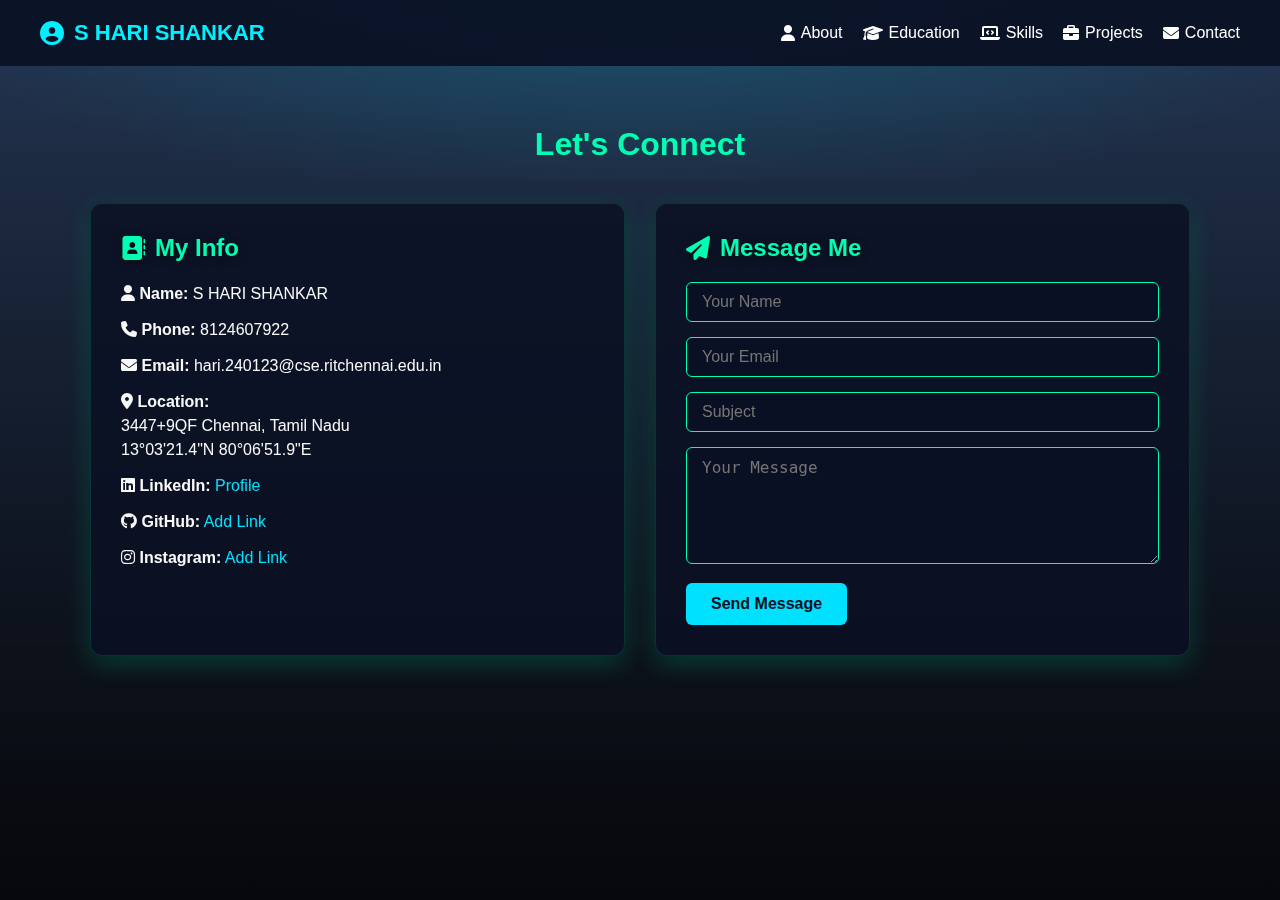
<file: contact.html>
<!DOCTYPE html>
<html lang="en">
<head>
  <meta charset="UTF-8" />
  <meta name="viewport" content="width=device-width, initial-scale=1.0"/>
  <title>Contact – S HARI SHANKAR</title>
  <link rel="stylesheet" href="style.css" />
  <link rel="stylesheet" href="https://cdnjs.cloudflare.com/ajax/libs/font-awesome/6.5.0/css/all.min.css" />
</head>
<body>

  <!-- Navigation Bar -->
  <header>
    <nav class="navbar">
      <div class="logo"><i class="fas fa-user-circle"></i> S HARI SHANKAR</div>
      <ul class="nav-links">
        <li><a href="#about"><i class="fas fa-user"></i> About</a></li>
        <li><a href="education.html"><i class="fas fa-graduation-cap"></i> Education</a></li>
        <li><a href="skills.html"><i class="fas fa-laptop-code"></i> Skills</a></li>
        <li><a href="project.html"><i class="fas fa-briefcase"></i> Projects</a></li>
        <li><a href="contact.html"><i class="fas fa-envelope"></i> Contact</a></li>
      </ul>
    </nav>
  </header>

  <!-- Contact Section -->
  <section class="contact-section">
    <h1 style="text-align:center; color:#00ffb2; margin-bottom: 40px;">Let's Connect</h1>
    <div class="contact-grid">

      <!-- Profile Info -->
      <div class="contact-box profile-box">
        <h2><i class="fas fa-address-book"></i> My Info</h2>
        <p><i class="fas fa-user"></i> <strong>Name:</strong> S HARI SHANKAR</p>
        <p><i class="fas fa-phone"></i> <strong>Phone:</strong> 8124607922</p>
        <p><i class="fas fa-envelope"></i> <strong>Email:</strong> hari.240123@cse.ritchennai.edu.in</p>
        <p><i class="fas fa-map-marker-alt"></i> <strong>Location:</strong><br>3447+9QF Chennai, Tamil Nadu<br>13°03'21.4"N 80°06'51.9"E</p>
        <p><i class="fab fa-linkedin"></i> <strong>LinkedIn:</strong> <a href="https://www.linkedin.com/in/s-hari-shankar-27279732b" target="_blank">Profile</a></p>
        <p><i class="fab fa-github"></i> <strong>GitHub:</strong> <a href="#">Add Link</a></p>
        <p><i class="fab fa-instagram"></i> <strong>Instagram:</strong> <a href="#">Add Link</a></p>
      </div>

      <!-- Contact Form -->
      <div class="contact-box form-box">
        <h2><i class="fas fa-paper-plane"></i> Message Me</h2>
        <form action="#" method="post">
          <input type="text" placeholder="Your Name" required />
          <input type="email" placeholder="Your Email" required />
          <input type="text" placeholder="Subject" required />
          <textarea rows="5" placeholder="Your Message" required></textarea>
          <button type="submit" class="submit-btn">Send Message</button>
        </form>
      </div>

    </div>
  </section>

</body>
</html>
</file>
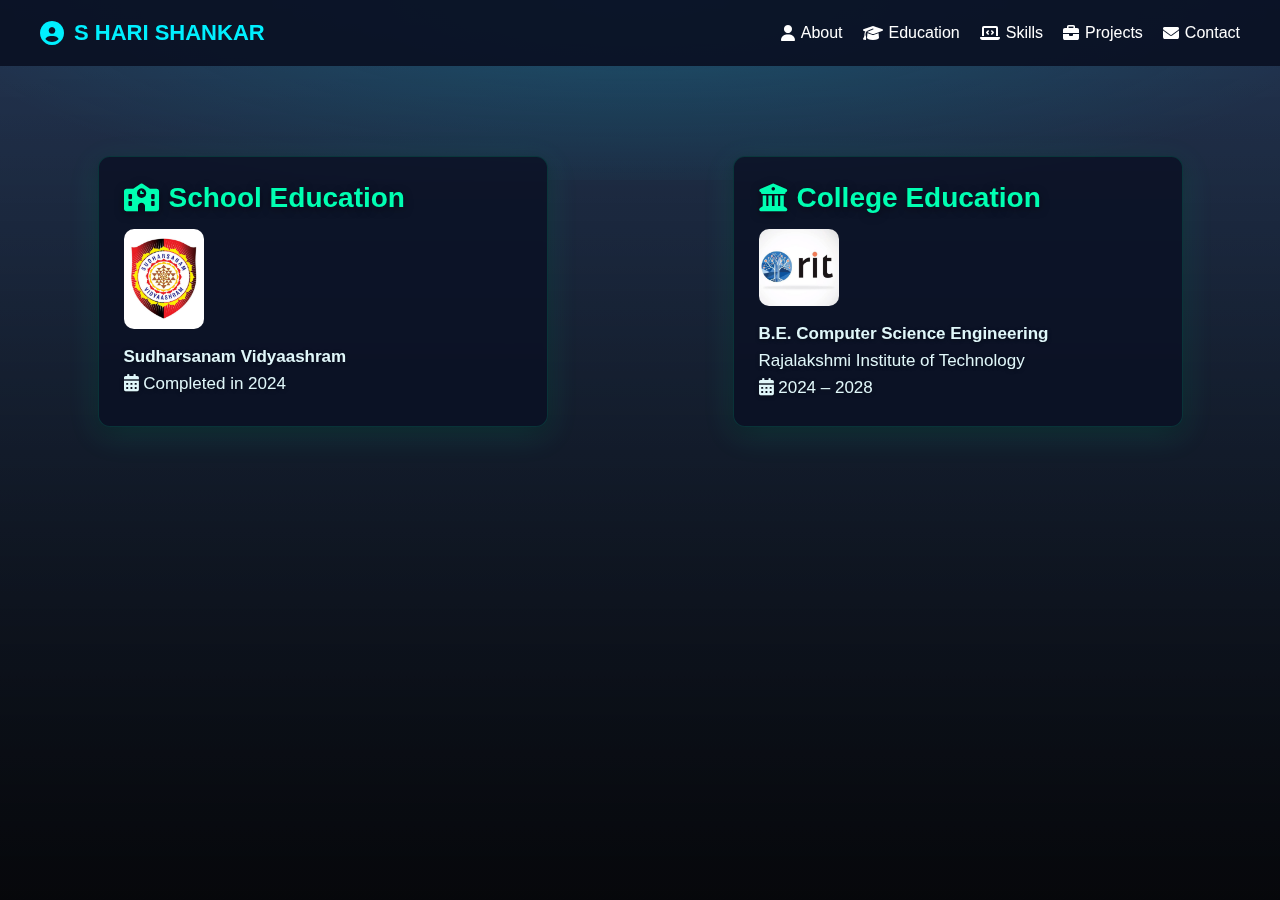
<file: education.html>
<!DOCTYPE html><html lang="en">
<head>
  <meta charset="UTF-8">
  <meta name="viewport" content="width=device-width, initial-scale=1.0">
  <title>Education – S HARI SHANKAR</title>
  <link rel="stylesheet" href="style.css">
  <link rel="stylesheet" href="https://cdnjs.cloudflare.com/ajax/libs/font-awesome/6.5.0/css/all.min.css">
</head>
<body>  <header>
    <nav class="navbar">
      <div class="logo"><i class="fas fa-user-circle"></i> S HARI SHANKAR</div>
      <ul class="nav-links">
        <li><a href="#about"><i class="fas fa-user"></i> About</a></li>
        <li><a href="education.html"><i class="fas fa-graduation-cap"></i> Education</a></li>
        <li><a href="skills.html"><i class="fas fa-laptop-code"></i> Skills</a></li>
        <li><a href="project.html"><i class="fas fa-briefcase"></i> Projects</a></li>
        <li><a href="contact.html"><i class="fas fa-envelope"></i> Contact</a></li>
      </ul>
    </nav>
  </header>  <section class="about-interest" style="margin-top: 40px;">
    <div class="about">
      <h2><i class="fas fa-school"></i> School Education</h2>
      <img src="sudharsanam_logo.jpg" alt="Sudharsanam Logo" style="width:80px; height:auto; border-radius: 10px; margin-bottom: 10px;">
      <p><strong>Sudharsanam Vidyaashram</strong></p>
      <p><i class="fas fa-calendar-alt"></i> Completed in 2024</p>
    </div><div class="interest">
  <h2><i class="fas fa-university"></i> College Education</h2>
  <img src="rit_logo.jpg" alt="RIT Logo" style="width:80px; height:auto; border-radius: 10px; margin-bottom: 10px;">
  <p><strong>B.E. Computer Science Engineering</strong></p>
  <p>Rajalakshmi Institute of Technology</p>
  <p><i class="fas fa-calendar-alt"></i> 2024 – 2028</p>
</div>

  </section></body>
</html>
</file>
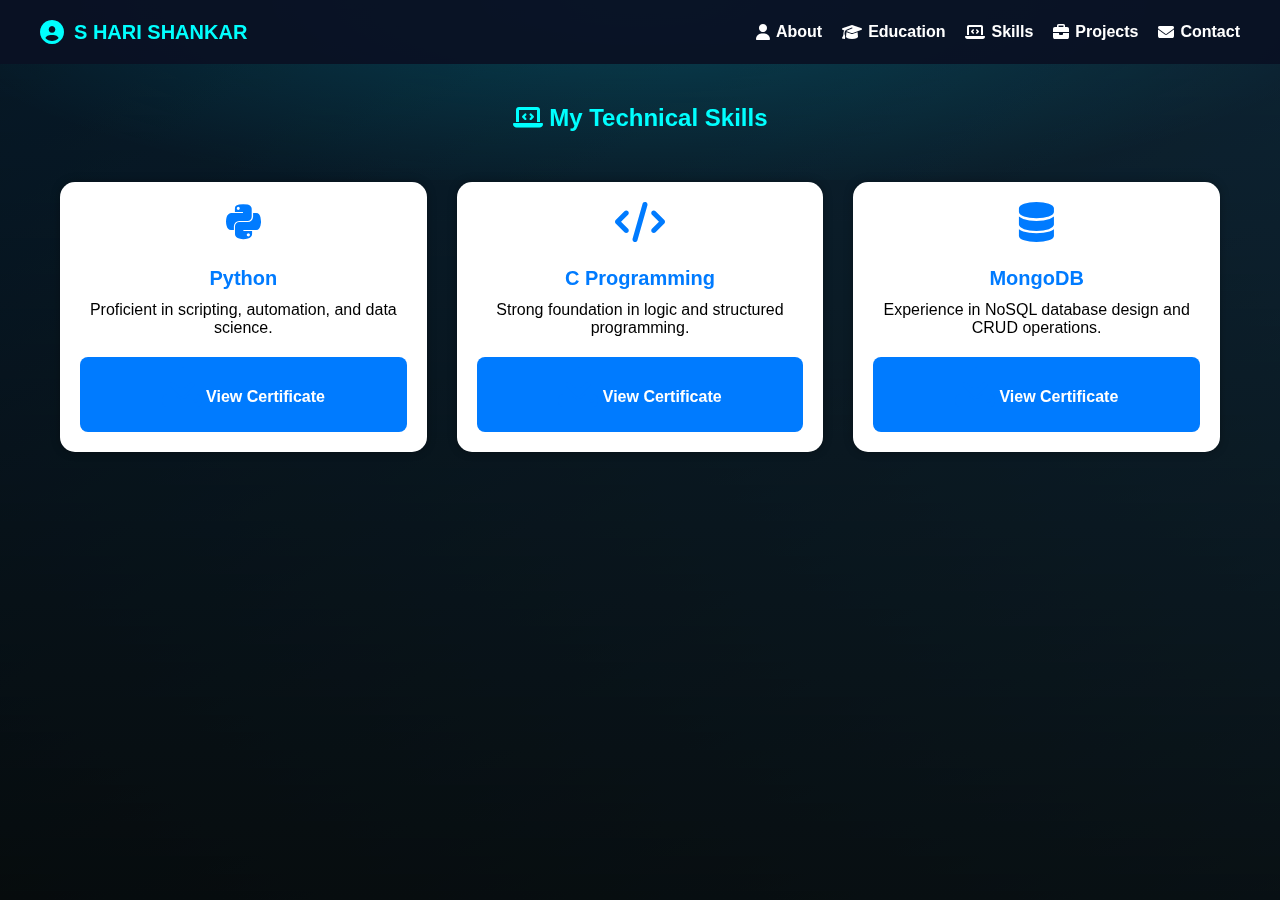
<file: skills.html>
<!DOCTYPE html>
<html lang="en">
<head>
  <meta charset="UTF-8" />
  <meta name="viewport" content="width=device-width, initial-scale=1.0"/>
  <title>Skills – S HARI SHANKAR</title>
  <link rel="stylesheet" href="style.css"/>
  <link rel="stylesheet" href="https://cdnjs.cloudflare.com/ajax/libs/font-awesome/6.5.0/css/all.min.css"/>
  <style>
    body {
      font-family: 'Segoe UI', sans-serif;
      margin: 0;
      background: linear-gradient(to bottom right, #0f2027, #203a43, #2c5364);
      color: white;
    }

    .navbar {
       background-color: rgba(10, 16, 35, 0.92);
  color: #fff;
  display: flex;
  justify-content: space-between;
  align-items: center;
  padding: 20px 40px;
  position: sticky;
  top: 0;
  z-index: 100;
    }

    .logo {
      font-size: 20px;
      color: #00ffff;
      font-weight: bold;
    }

    .nav-links {
      list-style: none;
      display: flex;
      gap: 20px;
    }

    .nav-links li a {
      text-decoration: none;
      color: white;
      font-weight: bold;
      transition: color 0.3s;
    }

    .nav-links li a:hover {
      color: #00ffff;
    }

    .skills-section {
      padding: 40px;
      text-align: center;
    }

    .skills-section h2 {
      margin-bottom: 30px;
      color: #00ffff;
    }

    .skill-grid {
      display: grid;
      grid-template-columns: repeat(auto-fit, minmax(250px, 1fr));
      gap: 30px;
      padding: 20px;
    }

    .skill-card {
      background: #fff;
      border-radius: 15px;
      padding: 20px;
      box-shadow: 0 0 10px rgba(0,0,0,0.3);
      text-align: center;
      transition: transform 0.3s ease;
      color: #000;
      min-height: 270px;
      display: flex;
      flex-direction: column;
      justify-content: space-between;
    }

    .skill-card:hover {
      transform: translateY(-5px);
      box-shadow: 0 5px 15px rgba(0,0,0,0.4);
    }

    .skill-card i {
      font-size: 40px;
      margin-bottom: 15px;
      color: #007BFF;
    }

    .skill-card h3 {
      margin: 10px 0;
      font-size: 20px;
      color: #007BFF;
    }

    .view-btn {
      margin-top: 20px;
      padding: 10px 15px;
      background-color: #007BFF;
      color: white;
      text-decoration: none;
      border: none;
      border-radius: 8px;
      font-weight: bold;
      transition: background 0.3s;
    }

    .view-btn:hover {
      background-color: #0056b3;
    }

    @media (max-width: 600px) {
      .nav-links {
        flex-direction: column;
        gap: 10px;
      }
    }
  </style>
</head>
<body>

  <header>
    <nav class="navbar">
      <div class="logo"><i class="fas fa-user-circle"></i> S HARI SHANKAR</div>
      <ul class="nav-links">
        <li><a href="#about"><i class="fas fa-user"></i> About</a></li>
        <li><a href="education.html"><i class="fas fa-graduation-cap"></i> Education</a></li>
        <li><a href="skills.html"><i class="fas fa-laptop-code"></i> Skills</a></li>
        <li><a href="project.html"><i class="fas fa-briefcase"></i> Projects</a></li>
        <li><a href="contact.html"><i class="fas fa-envelope"></i> Contact</a></li>
      </ul>
    </nav>
  </header>

  <section class="skills-section">
    <h2><i class="fas fa-laptop-code"></i> My Technical Skills</h2>
    <div class="skill-grid">

      <div class="skill-card">
        <i class="fab fa-python"></i>
        <h3>Python</h3>
        <p>Proficient in scripting, automation, and data science.</p>
        <a class="view-btn" href="certificates/python_certificate.pdf" target="_blank">
          <i class="fas fa-download"></i> View Certificate
        </a>
      </div>

      <div class="skill-card">
        <i class="fas fa-code"></i>
        <h3>C Programming</h3>
        <p>Strong foundation in logic and structured programming.</p>
        <a class="view-btn" href="certificates/c_certificate.pdf" target="_blank">
          <i class="fas fa-download"></i> View Certificate
        </a>
      </div>

      <div class="skill-card">
        <i class="fas fa-database"></i>
        <h3>MongoDB</h3>
        <p>Experience in NoSQL database design and CRUD operations.</p>
        <a class="view-btn" href="certificates/mongodb_certificate.pdf" target="_blank">
          <i class="fas fa-download"></i> View Certificate
        </a>
      </div>

    </div>
  </section>

</body>
</html>
</file>
<file: style.css>
/* Reset */
* {
  margin: 0;
  padding: 0;
  box-sizing: border-box;
}

body {
  font-family: 'Segoe UI', Tahoma, Geneva, Verdana, sans-serif;
  color: #f9f9f9;
  background: 
    linear-gradient(180deg, rgba(20,40,100,0.7) 0%, rgba(10,16,35,0.9) 100%),
    url('https://pplx-res.cloudinary.com/image/upload/v1751266300/user_uploads/67305674/9ba3e269-757b-4385-ad6d7b38bb35e/1000129809.jpg');
  background-size: cover;
  background-repeat: no-repeat;
  background-attachment: fixed;
  background-position: center;
  min-height: 100vh;
  overflow-x: hidden;
}

/* Overlay for extra readability */
body::before {
  content: "";
  position: fixed;
  inset: 0;
  z-index: -1;
  pointer-events: none;
  background: linear-gradient(180deg, rgba(0,20,40,0.6) 0%, rgba(0,0,0,0.8) 100%);
}

/* Navbar */
.navbar {
  background-color: rgba(10, 16, 35, 0.92);
  color: #fff;
  display: flex;
  justify-content: space-between;
  align-items: center;
  padding: 20px 40px;
  position: sticky;
  top: 0;
  z-index: 100;
}

.logo {
  font-size: 22px;
  font-weight: bold;
  color: #00f0ff;
  display: flex;
  align-items: center;
  gap: 10px;
}

.logo i {
  font-size: 24px;
}

/* Navigation */
.nav-links {
  list-style: none;
  display: flex;
  gap: 20px;
}

.nav-links li a {
  color: #fff;
  text-decoration: none;
  font-weight: 500;
  font-size: 16px;
  transition: color 0.3s ease;
  display: flex;
  align-items: center;
}

.nav-links li a i {
  margin-right: 6px;
}

.nav-links li a:hover {
  color: #00f0ff;
}

/* Hero */
.hero {
  display: flex;
  flex-wrap: wrap;
  justify-content: space-around;
  align-items: center;
  padding: 60px 20px;
  margin-bottom: 40px;
  background: transparent;
}

.hero-content {
  display: flex;
  align-items: center;
  width: 100%;
}

.hero-text {
  flex: 1;
  max-width: 500px;
  text-align: left;
  color: #fff;
  text-shadow: 0 2px 8px rgba(0,0,0,0.7);
}

.hero-name {
  font-size: 40px;
  font-weight: bold;
  display: flex;
  align-items: center;
  gap: 10px;
  margin-bottom: 10px;
  color: #00e1ff;
  text-shadow: 0 2px 12px rgba(0,0,0,0.7);
}

.hero-name span {
  color: #00ffb2;
}

.hero-text p {
  font-size: 18px;
  margin-bottom: 20px;
  color: #e0f7fa;
}

.btn {
  padding: 10px 20px;
  background-color: #00e1ff;
  color: #0a1023;
  text-decoration: none;
  border-radius: 5px;
  font-weight: bold;
  transition: background 0.3s, color 0.3s;
}

.btn:hover {
  background-color: #00ffb2;
  color: #0a1023;
}

.hero-image {
  flex: 1;
  text-align: right;
}

.hero-image img {
  width: 250px;
  height: 250px;
  border-radius: 12px;
  box-shadow: 0 0 32px rgba(0, 255, 178, 0.25), 0 0 20px rgba(0, 0, 0, 0.4);
}

/* About & Interest Section */
.about-interest {
  display: flex;
  flex-wrap: wrap;
  justify-content: space-around;
  background: transparent;
  padding: 50px 20px;
  gap: 30px;
}

.about, .interest {
  max-width: 450px;
  flex: 1;
  background: rgba(10, 16, 35, 0.82);
  padding: 25px;
  border-radius: 12px;
  box-shadow: 0 8px 32px rgba(0, 255, 178, 0.12), 0 4px 16px rgba(0,0,0,0.25);
  color: #fff;
  backdrop-filter: blur(2px);
  border: 1px solid rgba(0,255,178,0.14);
}

.about h2, .interest h2 {
  font-size: 28px;
  margin-bottom: 15px;
  color: #00ffb2;
  display: flex;
  align-items: center;
  gap: 10px;
  text-shadow: 0 2px 8px rgba(0,0,0,0.5);
}

.about p, .interest p {
  font-size: 17px;
  color: #e0f7fa;
  line-height: 1.6;
  text-shadow: 0 1px 4px rgba(0,0,0,0.4);
}

/* Responsive adjustments */
@media (max-width: 900px) {
  .about-interest {
    flex-direction: column;
    align-items: center;
  }
  .about, .interest {
    max-width: 100%;
  }
}

@media (max-width: 700px) {
  .hero-content {
    flex-direction: column;
    align-items: flex-start;
  }
  .hero-image {
    text-align: left;
    margin-top: 30px;
  }
}

/* Optional: Slight glow at top for depth */
body::after {
  content: "";
  position: fixed;
  top: 0; left: 0; right: 0; height: 180px;
  background: radial-gradient(ellipse at top center, rgba(0,225,255,0.18) 0%, transparent 80%);
  z-index: -1;
  pointer-events: none;
}
.contact-section {
  padding: 60px 20px;
  display: flex;
  flex-direction: column;
  align-items: center;
}

.contact-grid {
  display: grid;
  grid-template-columns: repeat(auto-fit, minmax(320px, 1fr));
  gap: 30px;
  width: 100%;
  max-width: 1100px;
}

.contact-box {
  background: rgba(10, 16, 35, 0.85);
  padding: 30px;
  border-radius: 12px;
  box-shadow: 0 8px 24px rgba(0, 255, 178, 0.2), 0 4px 12px rgba(0, 0, 0, 0.4);
  color: #f9f9f9;
  border: 1px solid rgba(0,255,178,0.14);
  backdrop-filter: blur(4px);
}

.contact-box h2 {
  color: #00ffb2;
  margin-bottom: 20px;
  font-size: 24px;
  display: flex;
  align-items: center;
  gap: 10px;
  text-shadow: 0 2px 8px rgba(0,0,0,0.5);
}

.contact-box p {
  margin-bottom: 12px;
  font-size: 16px;
  line-height: 1.5;
}

.contact-box p a {
  color: #00e1ff;
  text-decoration: none;
}

.contact-box p a:hover {
  text-decoration: underline;
}

.contact-box input,
.contact-box textarea {
  width: 100%;
  margin-bottom: 15px;
  padding: 10px 15px;
  border: 1px solid #00ffb2;
  border-radius: 6px;
  background-color: #0a1023;
  color: #f9f9f9;
  font-size: 16px;
}

.contact-box textarea {
  resize: vertical;
}

.submit-btn {
  background-color: #00e1ff;
  color: #0a1023;
  padding: 12px 25px;
  border: none;
  border-radius: 6px;
  font-weight: bold;
  font-size: 16px;
  cursor: pointer;
  transition: background 0.3s ease;
}

.submit-btn:hover {
  background-color: #00ffb2;
}
</file>
